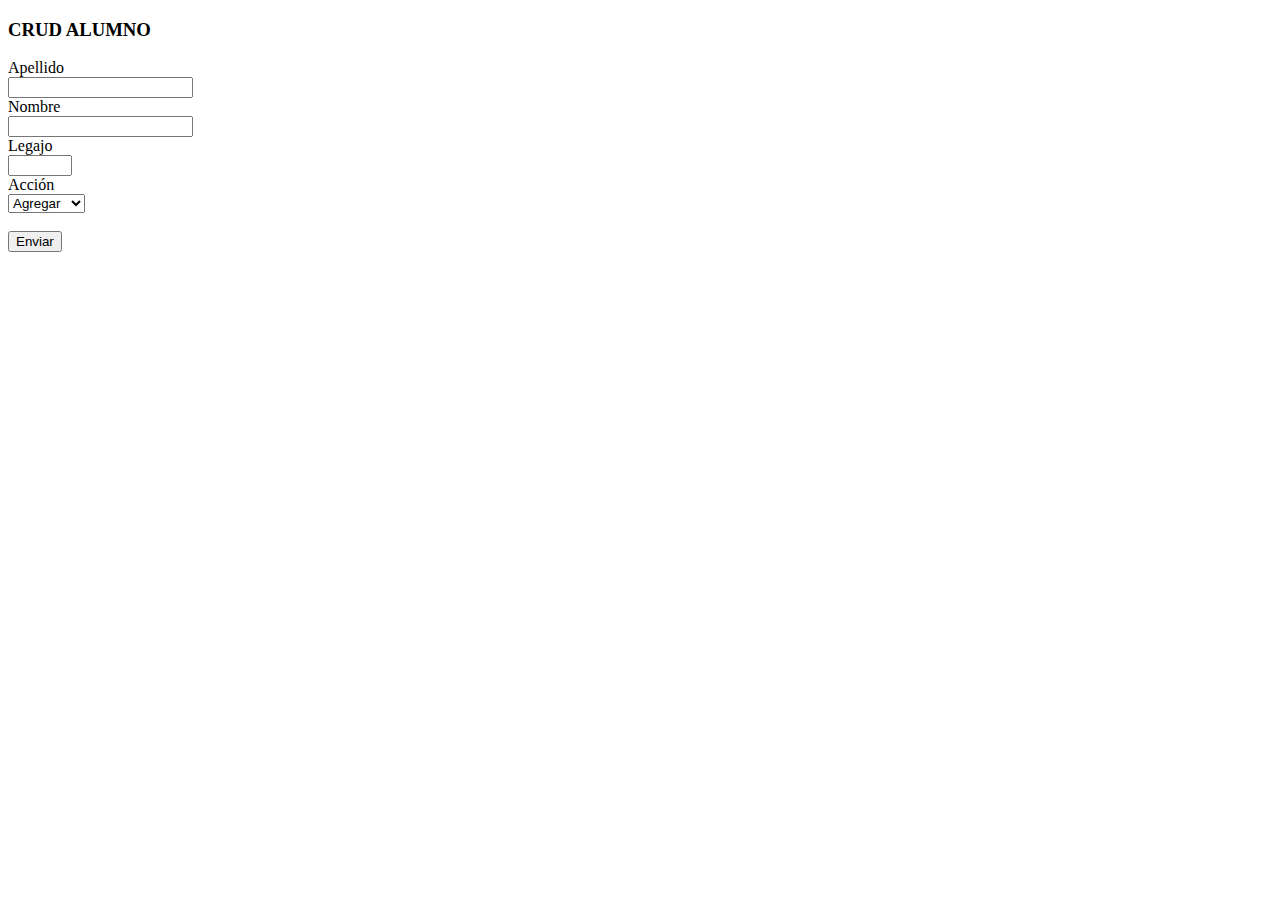
<file: clase04/index.html>
<!DOCTYPE html>
<html lang="en">

<head>
  <meta charset="UTF-8">
  <meta http-equiv="X-UA-Compatible" content="IE=edge">
  <meta name="viewport" content="width=device-width, initial-scale=1.0">
  <title>Ejercicio - Form ComboBox y TS</title>
  <script src="./index.js"></script>
</head>

<body>
  <h3>CRUD ALUMNO</h3>
  <form action="" method="" id="frm" name="frm">
    Apellido<br>
    <input type="text" id="apellido" name="apellido"><br>
    Nombre<br>
    <input type="text" id="nombre" name="nombre"><br>
    Legajo<br>
    <input type="number" id="legajo" name="legajo" min="100" max="999"><br>
    Acción<br>
    <select id="cboAccion" name="accion">
      <option value="agregar">Agregar</option>
      <option value="listar">Listar</option>
      <option value="verificar">Verificar</option>
      <option value="modificar">Modificar</option>
      <option value="borrar">Borrar</option>
    </select>
    <br>
    <br>
    <input type="submit" value="Enviar" id="btnEnviar">
    <!-- <button id="btnEnviar">Enviar</button> -->
  </form>
</body>

</html>
</file>
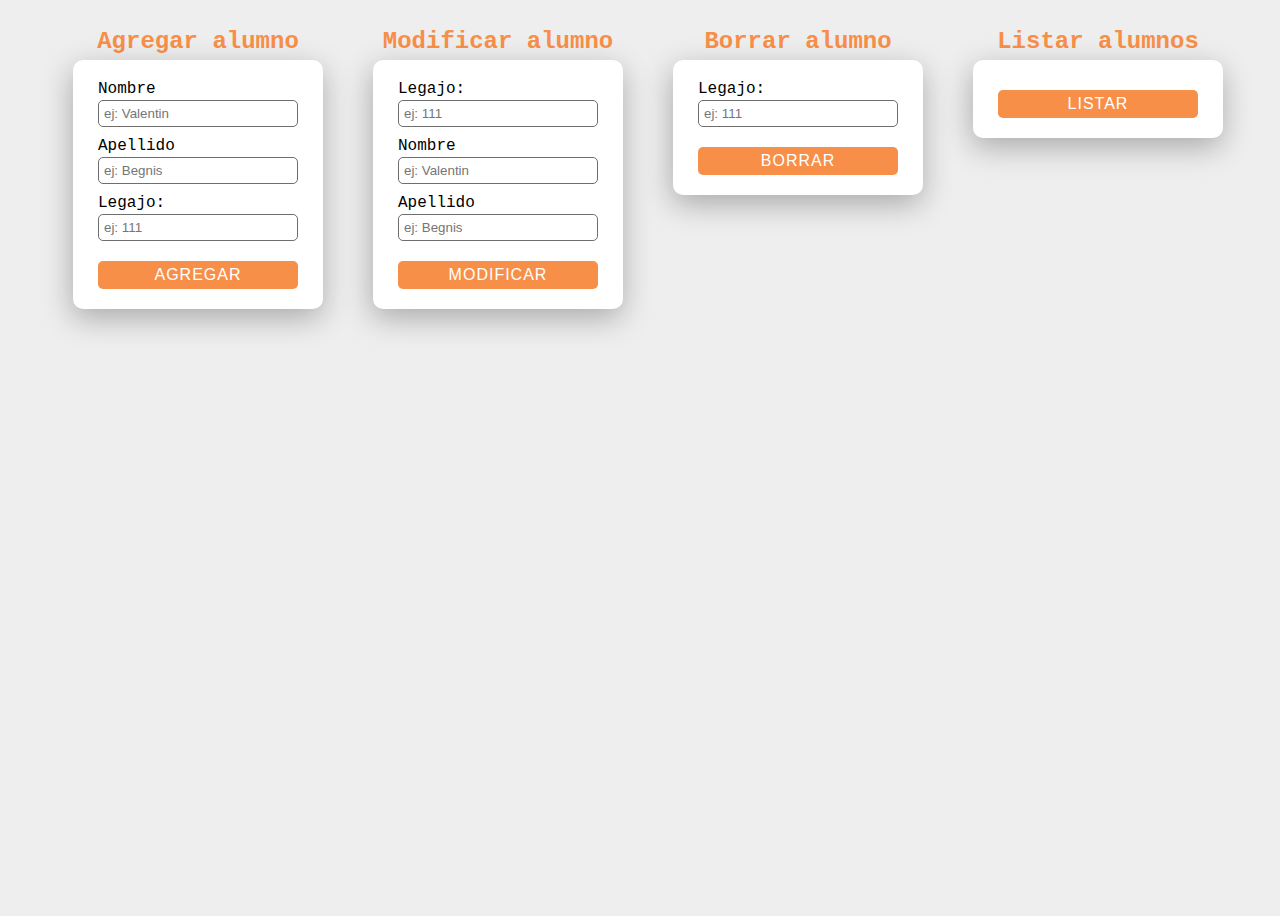
<file: clase03/ejercicios/index.html>
<!DOCTYPE html>
<html lang="en">

<head>
  <meta charset="UTF-8">
  <meta http-equiv="X-UA-Compatible" content="IE=edge">
  <meta name="viewport" content="width=device-width, initial-scale=1.0">
  <!-- pinto agregar estilos -->
  <link rel="stylesheet" href="./style.css">
  <title>Ejercicio</title>
</head>

<body>
  <article>
    <h2>Agregar alumno</h2>
    <form class="form_cargar-alumno" action="./nexo_poo.php" method="post">
      <div>
        <label for="nombre">Nombre</label>
        <input type="text" id="nombre" name="nombre" placeholder="ej: Valentin" required>
      </div>
      <div>
        <label for="apellido">Apellido</label>
        <input type="text" id="apellido" name="apellido" placeholder="ej: Begnis" required>
      </div>
      <div>
        <label for="legajo">Legajo:</label>
        <input type="number" id="legajo" name="legajo" min="100" max="999" placeholder="ej: 111" required>
      </div>
      <input type="hidden" id="accion" name="accion" value="agregar"/>
      <button>Agregar</button>
    </form>
  </article>
  <article>
    <h2>Modificar alumno</h2>
    <form class="form_cargar-alumno" action="./nexo_poo.php" method="post">
      <div>
        <label for="legajo">Legajo:</label>
        <input type="number" id="legajo" name="legajo" min="100" max="999" placeholder="ej: 111" required>
      </div>
      <div>
        <label for="nombre">Nombre</label>
        <input type="text" id="nombre" name="nombre" placeholder="ej: Valentin" required>
      </div>
      <div>
        <label for="apellido">Apellido</label>
        <input type="text" id="apellido" name="apellido" placeholder="ej: Begnis" required>
      </div>
      <input type="hidden" id="accion" name="accion" value="modificar"/>
      <button>Modificar</button>
    </form>
  </article>
  <article>
    <h2>Borrar alumno</h2>
    <form class="form_cargar-alumno" action="./nexo_poo.php" method="post">
      <div>
        <label for="legajo">Legajo:</label>
        <input type="number" id="legajo" name="legajo" min="100" max="999" placeholder="ej: 111" required>
      </div>
      <input type="hidden" id="accion" name="accion" value="borrar"/>
      <button>Borrar</button>
    </form>
  </article>
  <article>
    <h2>Listar alumnos</h2>
    <form class="form_cargar-alumno" action="./nexo_poo.php" method="get">
      <input type="hidden" id="accion" name="accion" value="listar"/>
      <button>Listar</button>
    </form>
  </article>
</body>

</html>
</file>
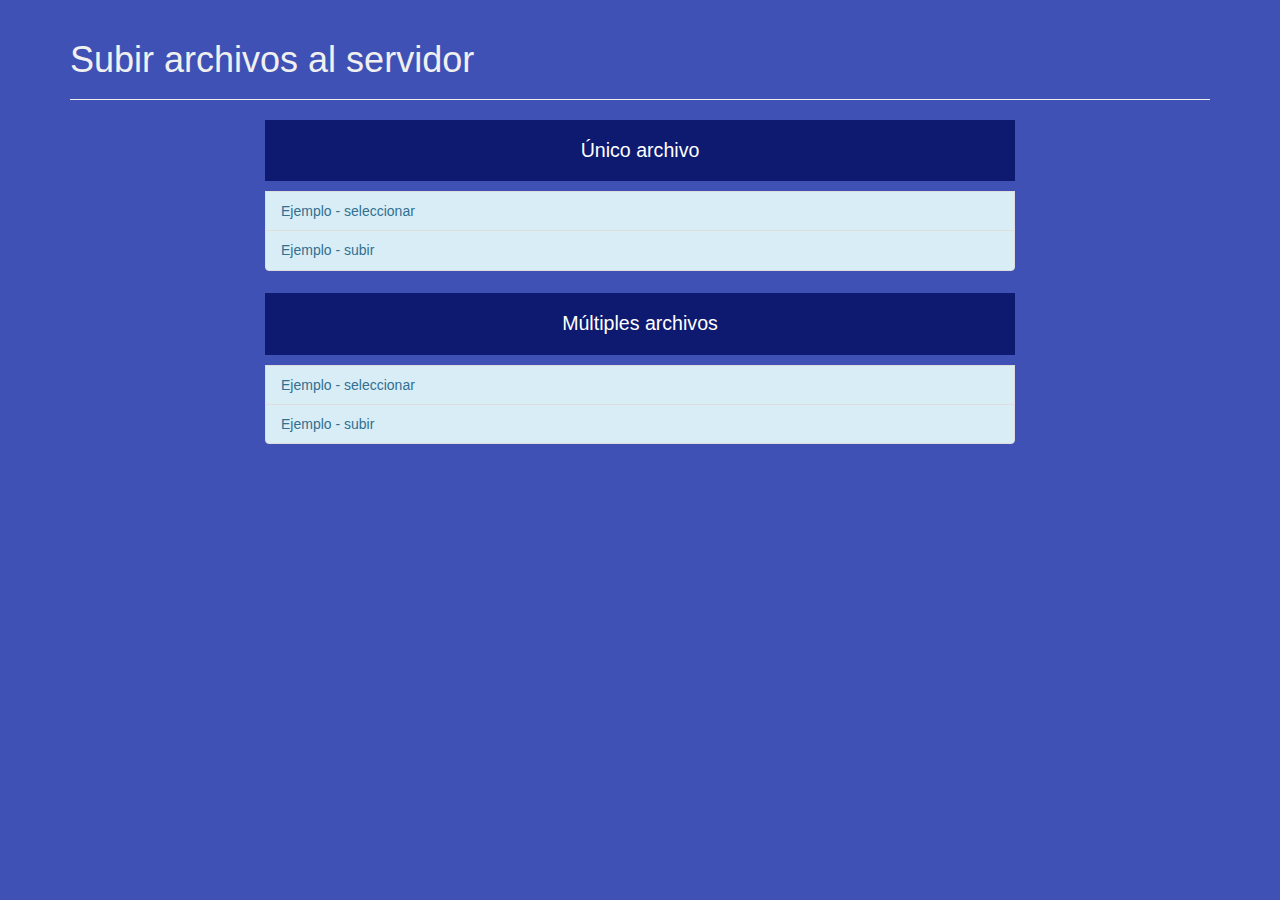
<file: clase04/codigoClase/archivos/index.html>
<!doctype html>
<html>
<head>
	<title>Subir archivos al servidor</title>
	  
		<meta charset="UTF-8">
		<meta name="viewport" content="width=device-width, initial-scale=1">
		<link href="./img/utnLogo.png" rel="icon" type="image/png" />
		
		<!--final de Estilos-->
		   <meta name="viewport" content="width=device-width, initial-scale=1">
          <!-- Latest compiled and minified CSS -->
        <link rel="stylesheet" href="http://maxcdn.bootstrapcdn.com/bootstrap/3.3.4/css/bootstrap.min.css">

        <!-- jQuery library -->
        <script src="https://ajax.googleapis.com/ajax/libs/jquery/1.11.1/jquery.min.js"></script>

        <!-- Latest compiled JavaScript -->
        <script src="http://maxcdn.bootstrapcdn.com/bootstrap/3.3.4/js/bootstrap.min.js"></script>
        <link rel="stylesheet" type="text/css" href="estilo.css">
        <link rel="stylesheet" type="text/css" href="animacion.css">
		
</head>
<body>
	  <div class="container">
			<div class="page-header">
				<h1>Subir archivos al servidor</h1>
			</div>
			<div class="">      
				<div class="CajaInicio animated bounceInLeft">
					<h1>Único archivo</h1>
						<a href="clase04_01.php?path=test.php" class="list-group-item list-group-item-info" ><p class="list-group-item-text">Ejemplo - seleccionar</p></a>
						<a href="clase04_01.php?path=upload.php" class="list-group-item list-group-item list-group-item-info"><p class="list-group-item-text">Ejemplo - subir</p></a>
				</div>
				<div class="CajaInicio animated bounceInRight">
					<h1>Múltiples archivos</h1>
					<a href="clase04_02.php?path=test.php" class="list-group-item list-group-item-info" ><p class="list-group-item-text">Ejemplo - seleccionar</p></a>
					<a href="clase04_02.php?path=upload_multiple.php" class="list-group-item list-group-item list-group-item-info"><p class="list-group-item-text">Ejemplo - subir</p></a>
			</div>
			</div>
		</div>
</body>
</html>
</file>
<file: clase03/ejercicios/style.css>
* {
  box-sizing: border-box;
}

body {
  width: 100%;
  height: 100vh;
  display: flex;
  justify-content: center;
  column-gap: 50px;
  flex-wrap: wrap;
  font-family: 'Courier New', Courier, monospace;
  background-color: rgb(238, 238, 238);
}

article {
  height: auto;
  display: flex;
  flex-direction: column;
  align-items: center;
}

h2 {
  margin-bottom: 5px;
  color: rgb(248, 143, 73);
}

.form_cargar-alumno {
  width: 250px;
  padding: 20px 10px;
  display: flex;
  row-gap: 10px;
  flex-direction: column;
  justify-content: center;
  align-items: center;
  font-size: 16px;
  border-radius: 10px;
  background-color: rgb(255, 255, 255);
  box-shadow: -1px 9px 30px 0px rgba(0,0,0,0.29);
  -webkit-box-shadow: -1px 9px 30px 0px rgba(0,0,0,0.29);
  -moz-box-shadow: -1px 9px 30px 0px rgba(0,0,0,0.29);
}

label {
  display: block;
  margin-bottom: 2px;
  font-weight: 500;
}

input,
button {
  width: 200px;
  padding: 5px;
  border: none;
  border-radius: 5px;
}

input {
  border: 1px solid rgb(110, 110, 110);
}

input:focus {
  outline: none;
}

button {
  margin-top: 10px;
  font-size: 16px;
  color: white;
  letter-spacing: 1px;
  text-transform: uppercase;
  background-color: rgb(248, 143, 73);
  cursor: pointer;
}

button:hover {
  background-color: burlywood;
}
</file>
<file: clase04/codigoClase/archivos/estilo.css>
* {
  margin:0;
  padding:0;
}

body {
  margin: 0 auto;
  color:#f0f0f0;
  background:#3f51b5;
  font-family:'Open Sans',sans-serif;
}

caption {
  font-size: 1.6em;
  font-weight: 400;
  padding: 10px 0;
}

.CajaUno {

  max-width: 30%;
  width:400px;
  margin:0 auto;
  margin-top:8px;
  margin-bottom:2%;
  transition:opacity 1s;
  -webkit-transition:opacity 1s;
}

.CajaInicio {
  width:750px;
  margin:0 auto;
  margin-top:8px;
  margin-bottom:2%;
  transition:opacity 1s;
  -webkit-transition:opacity 1s;
}
.CajaEnunciado {
  max-width: 30%;
  border: dashed;
 position: fixed;
background: royalblue;
top: 0px;
width: 400px;
margin: 0;
padding: 10px;
/* margin-top: 8px; */
margin-bottom: 2%;
transition: opacity 1s;
-webkit-transition: opacity 1s;
border-radius: 15px;
-webkit-border-radius: 15px;
}
.CajaInicio h1{
  background:rgb(14, 26, 112);; 
  padding:20px 0;
  font-size:140%;
  font-weight:300;
  text-align:center;
  color:#fff;
}
.CajaAbajo {
   margin-top: 100px;
  width:400px;
  top:0px;
left:0px;
  transition:opacity 1s;
  -webkit-transition:opacity 1s;
}
.CajaArriva {
  margin-top: 20px;
  width:400px;
  top:0px;
  left:0px;
  transition:opacity 1s;
  -webkit-transition:opacity 1s;
}

#FormIngreso {
  
  background:#f0f0f0;
  padding:6% 4%;
}

input[type="text"]{
  width:92%;
  background:#fff;
  margin-bottom:4%;
  border:1px solid #ccc;
  padding:4%;
  font-family:'Open Sans',sans-serif;
  font-size:95%;
  color:#555;
}
select{
  width:100%;
  background:#fff;
  margin-bottom:4%;
  border:1px solid #ccc;
  padding:4%;
  font-family:'Open Sans',sans-serif;
  font-size:95%;
  color:#555;
}


.MiBotonUTN {
  display:block;
  text-transform: capitalize;
  border:hidden;
  width:100%;
  background:#f50056;
  margin:0 auto;
  margin-top:1%;
  padding:10px;
  text-align:center;
  text-decoration:none;
  color:#fff;
  cursor:pointer;
  -moz-border-radius:7px;
  -webkit-border-radius:7px;
  border-radius:7px;
  transition:background .3s;
  -webkit-transition:background .3s;
}

.MiBotonUTN:hover{
  background:#1BA045;
}
.MiBotonUTNJuego {
  
  text-transform: capitalize;
  border:hidden;
  width:32%;
  background:#f50056;
  margin:0 auto;
  margin-top:1%;
  padding:10px;
  text-align:center;
  text-decoration:none;
  color:#fff;
  cursor:pointer;
  -moz-border-radius:7px;
  -webkit-border-radius:7px;
  border-radius:7px;
  transition:background .3s;
  -webkit-transition:background .3s;
}
.MiBotonUTNMenu {
  display:block;
  text-transform: capitalize;
  border:hidden;
  width:100px;
  background:#f50056;
  margin-top:1%;
  padding:6px;
  text-align:center;
  text-decoration:none;
  color:#fff;
  cursor:pointer;
  -moz-border-radius:7px;
  -webkit-border-radius:7px;
  border-radius:7px;
  transition:background .3s;
  -webkit-transition:background .3s;
}

.MiBotonUTNMenu:hover{
 background: #1e5799; /* Old browsers */
background: -moz-linear-gradient(45deg, #1e5799 0%, #2989d8 16%, #2989d8 16%, #ffffff 36%, #ffffff 43%, #ebf709 48%, #ffffff 52%, #ffffff 61%, #207cca 82%, #207cca 99%, #207cca 99%, #7db9e8 100%); /* FF3.6+ */
background: -webkit-gradient(linear, left bottom, right top, color-stop(0%,#1e5799), color-stop(16%,#2989d8), color-stop(16%,#2989d8), color-stop(36%,#ffffff), color-stop(43%,#ffffff), color-stop(48%,#ebf709), color-stop(52%,#ffffff), color-stop(61%,#ffffff), color-stop(82%,#207cca), color-stop(99%,#207cca), color-stop(99%,#207cca), color-stop(100%,#7db9e8)); /* Chrome,Safari4+ */
background: -webkit-linear-gradient(45deg, #1e5799 0%,#2989d8 16%,#2989d8 16%,#ffffff 36%,#ffffff 43%,#ebf709 48%,#ffffff 52%,#ffffff 61%,#207cca 82%,#207cca 99%,#207cca 99%,#7db9e8 100%); /* Chrome10+,Safari5.1+ */
background: -o-linear-gradient(45deg, #1e5799 0%,#2989d8 16%,#2989d8 16%,#ffffff 36%,#ffffff 43%,#ebf709 48%,#ffffff 52%,#ffffff 61%,#207cca 82%,#207cca 99%,#207cca 99%,#7db9e8 100%); /* Opera 11.10+ */
background: -ms-linear-gradient(45deg, #1e5799 0%,#2989d8 16%,#2989d8 16%,#ffffff 36%,#ffffff 43%,#ebf709 48%,#ffffff 52%,#ffffff 61%,#207cca 82%,#207cca 99%,#207cca 99%,#7db9e8 100%); /* IE10+ */
background: linear-gradient(45deg, #1e5799 0%,#2989d8 16%,#2989d8 16%,#ffffff 36%,#ffffff 43%,#ebf709 48%,#ffffff 52%,#ffffff 61%,#207cca 82%,#207cca 99%,#207cca 99%,#7db9e8 100%); /* W3C */
filter: progid:DXImageTransform.Microsoft.gradient( startColorstr='#1e5799', endColorstr='#7db9e8',GradientType=1 ); /* IE6-9 fallback on horizontal gradient */
color:black;
}

.MiBotonUTNLinea{
  max-width: 150px;
position: absolute;
  text-transform: capitalize;
  border:hidden;
  width:100%;
  background:#00A1F5;
  margin:0 auto;
  margin-top:30%;
  padding:10px;
  text-align:center;
  text-decoration:none;
  color:#fff;
  cursor:pointer;
  -moz-border-radius:7px;
  -webkit-border-radius:7px;
  border-radius:7px;
  transition:background .3s;
  -webkit-transition:background .3s;
}
.MiBotonUTNLinea:hover{
  background:red;
  /*text-transform: uppercase;*/
}


.MiBotonUTNMenuInicio:hover{
  background:red;
}




.CajaUno h1{
  background:#f50056; 
  padding:20px 0;
  font-size:140%;
  font-weight:300;
  text-align:center;
  color:#fff;
}
MiBotonUTNMenuInicio {
  display:block;
 
  border:hidden;
  background:Blue;
  margin-top:1%;
  padding:6px;
  text-align:center;
  text-decoration:none;
  color:#fff;
  cursor:pointer;
  -moz-border-radius:7px;
  -webkit-border-radius:7px;
  border-radius:7px;
  transition:background .3s;
  -webkit-transition:background .3s;
}
.MiBotonUTNMenuInicio:hover{
  background:red;
}
.CajaUno a:hover {
  color:#f50056;
}



.CajaUno a {
  color:#DDDDDD;
}

.PiedraPapelTijera
{
  width: 100px;
  height: 100px;
  padding: 10px;

}
</file>
